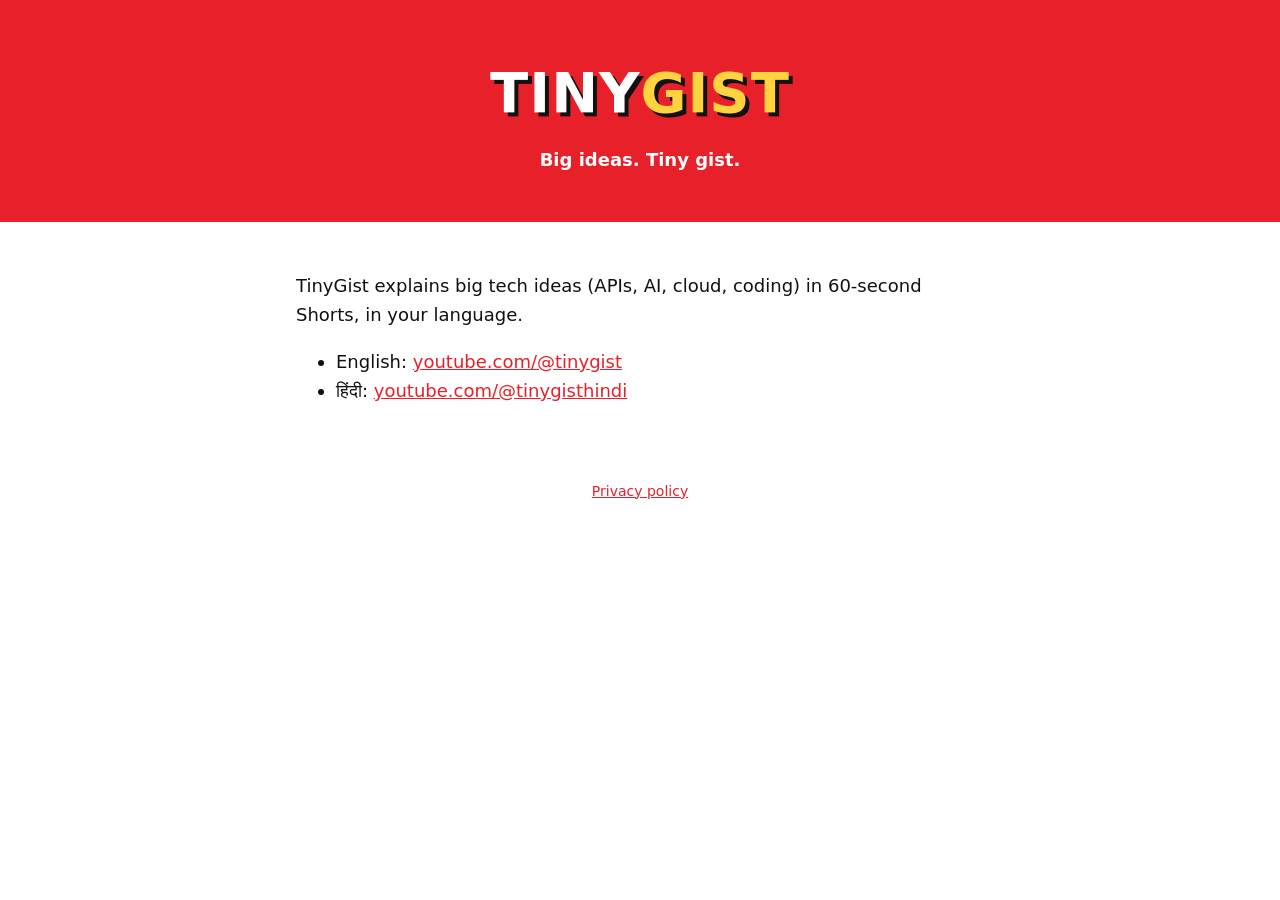
<file: index.html>
<!doctype html>
<html lang="en"><head><meta charset="utf-8"><meta name="viewport" content="width=device-width, initial-scale=1">
<meta name="google-site-verification" content="9tXHgFnZgDjii4_11X7aYsnvG4MU5I6Lh707SeRftqI" />
<title>TinyGist</title><link rel="stylesheet" href="style.css"></head>
<body>
<header><h1>TINY<span>GIST</span></h1><p>Big ideas. Tiny gist.</p></header>
<main>
<p>TinyGist explains big tech ideas (APIs, AI, cloud, coding) in 60-second Shorts, in your language.</p>
<ul>
<li>English: <a href="https://www.youtube.com/@tinygist">youtube.com/@tinygist</a></li>
<li>हिंदी: <a href="https://www.youtube.com/@tinygisthindi">youtube.com/@tinygisthindi</a></li>
</ul>
</main>
<footer><a href="privacy.html">Privacy policy</a></footer>
</body></html>
</file>
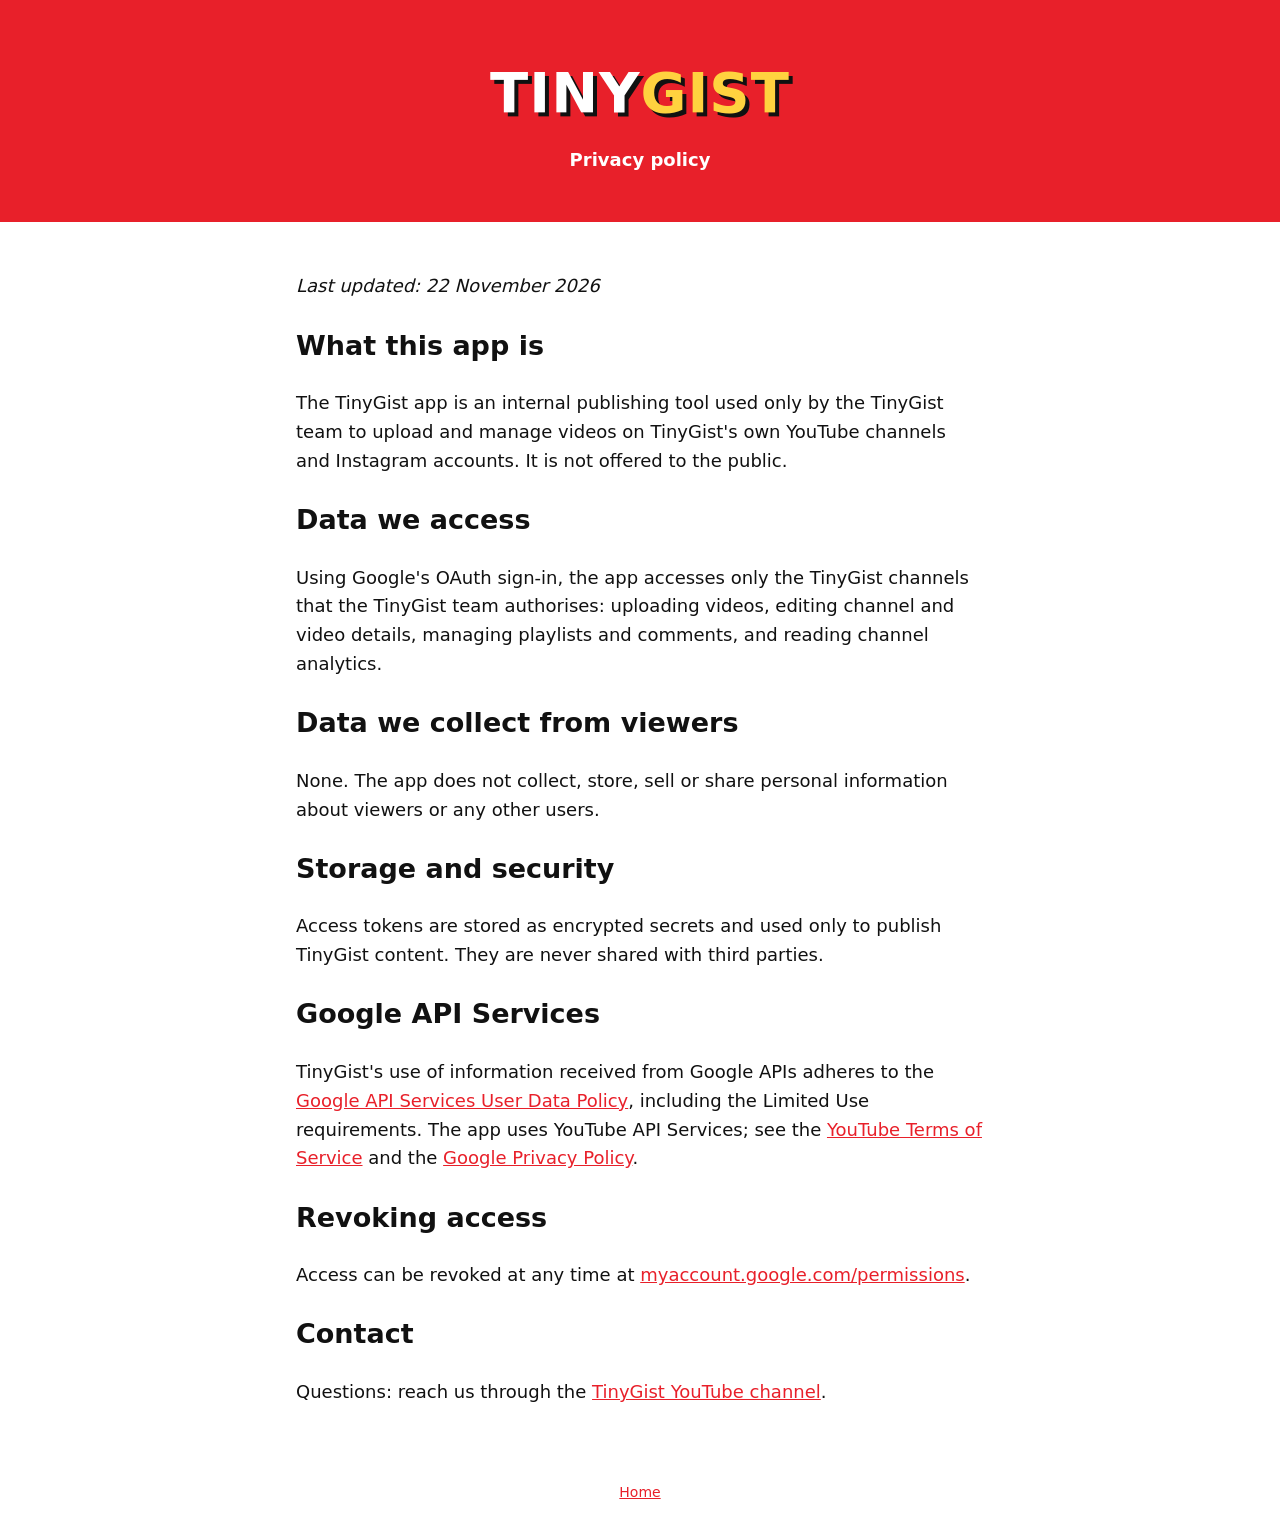
<file: privacy.html>
<!doctype html>
<html lang="en"><head><meta charset="utf-8"><meta name="viewport" content="width=device-width, initial-scale=1">
<title>TinyGist Privacy Policy</title><link rel="stylesheet" href="style.css"></head>
<body>
<header><h1>TINY<span>GIST</span></h1><p>Privacy policy</p></header>
<main>
<p><em>Last updated: 22 November 2026</em></p>
<h2>What this app is</h2>
<p>The TinyGist app is an internal publishing tool used only by the TinyGist team to upload and manage videos on TinyGist's own YouTube channels and Instagram accounts. It is not offered to the public.</p>
<h2>Data we access</h2>
<p>Using Google's OAuth sign-in, the app accesses only the TinyGist channels that the TinyGist team authorises: uploading videos, editing channel and video details, managing playlists and comments, and reading channel analytics.</p>
<h2>Data we collect from viewers</h2>
<p>None. The app does not collect, store, sell or share personal information about viewers or any other users.</p>
<h2>Storage and security</h2>
<p>Access tokens are stored as encrypted secrets and used only to publish TinyGist content. They are never shared with third parties.</p>
<h2>Google API Services</h2>
<p>TinyGist's use of information received from Google APIs adheres to the <a href="https://developers.google.com/terms/api-services-user-data-policy">Google API Services User Data Policy</a>, including the Limited Use requirements. The app uses YouTube API Services; see the <a href="https://www.youtube.com/t/terms">YouTube Terms of Service</a> and the <a href="https://policies.google.com/privacy">Google Privacy Policy</a>.</p>
<h2>Revoking access</h2>
<p>Access can be revoked at any time at <a href="https://myaccount.google.com/permissions">myaccount.google.com/permissions</a>.</p>
<h2>Contact</h2>
<p>Questions: reach us through the <a href="https://www.youtube.com/@tinygist/about">TinyGist YouTube channel</a>.</p>
</main>
<footer><a href="index.html">Home</a></footer>
</body></html>
</file>
<file: style.css>
:root { --red: #e8202a; --yel: #ffd23f; --ink: #111; }
* { box-sizing: border-box; }
body { margin: 0; font: 18px/1.6 system-ui, sans-serif; background: #fff; color: var(--ink); }
header { background: var(--red); padding: 48px 16px; text-align: center; }
h1 { margin: 0; font-size: 56px; color: #fff; letter-spacing: 1px; text-shadow: 4px 4px 0 var(--ink); }
h1 span { color: var(--yel); }
header p { margin: 8px 0 0; color: #fff; font-weight: 600; }
main { max-width: 720px; margin: 0 auto; padding: 32px 16px; }
a { color: var(--red); }
footer { text-align: center; padding: 24px 16px; font-size: 14px; color: #666; }
</file>
